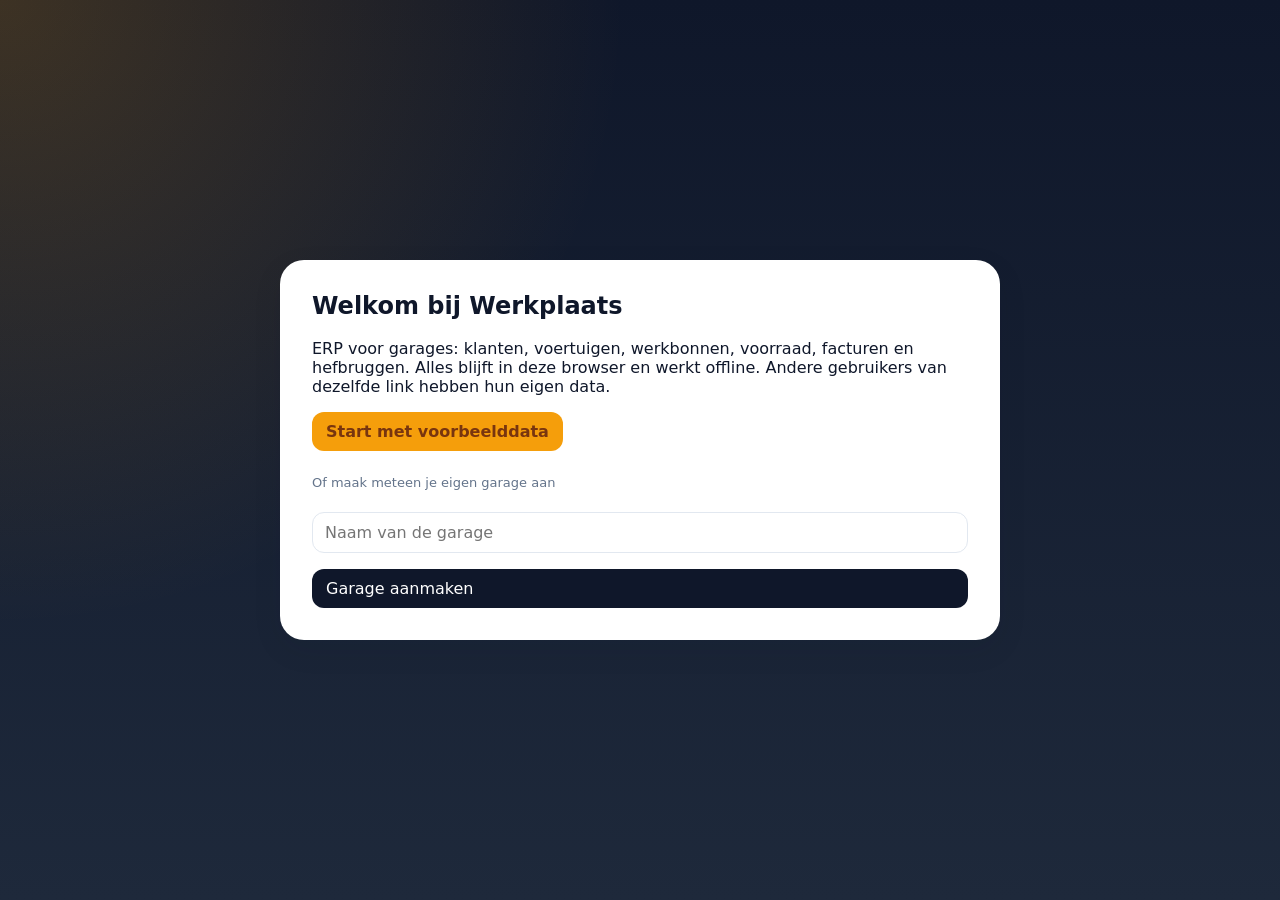
<file: index.html>
<!DOCTYPE html>
<html lang="nl">
  <head>
    <meta charset="UTF-8" />
    <meta name="viewport" content="width=device-width, initial-scale=1" />
    <meta name="theme-color" content="#0f172a" />
    <title>Werkplaats — Garage ERP</title>
    <link rel="stylesheet" href="styles.css?v=56" />
    <link rel="manifest" href="manifest.json" />
    <link rel="icon" href="favicon.svg" />
  </head>
  <body>
    <div id="app"></div>
    <script type="module" src="js/app.js?v=56"></script>
  </body>
</html>
</file>
<file: styles.css>
:root {
  --bg: #f1f5f9;
  --panel: #ffffff;
  --text: #0f172a;
  --muted: #64748b;
  --line: #e2e8f0;
  --sidebar: #0f172a;
  --sidebar-2: #1e293b;
  --accent: #f59e0b;
  --accent-ink: #78350f;
  --ok: #059669;
  --warn: #d97706;
  --danger: #dc2626;
  --info: #2563eb;
  --shadow: 0 10px 30px rgba(15, 23, 42, 0.08);
  --radius: 16px;
  --mono: "Cascadia Mono", "Segoe UI Mono", ui-monospace, monospace;
  --sans: "Segoe UI", system-ui, sans-serif;
}

* { box-sizing: border-box; }
html, body { margin: 0; height: 100%; }
body {
  font-family: var(--sans);
  background: var(--bg);
  color: var(--text);
}

button, input, select, textarea { font: inherit; }
a { color: inherit; }

.app {
  display: grid;
  grid-template-columns: 260px 1fr;
  min-height: 100%;
}

.sidebar {
  background: linear-gradient(180deg, var(--sidebar) 0%, #111827 100%);
  color: #e2e8f0;
  padding: 20px 14px;
  display: flex;
  flex-direction: column;
  gap: 18px;
  position: sticky;
  top: 0;
  height: 100vh;
}

.brand {
  display: flex;
  gap: 12px;
  align-items: center;
  padding: 6px 8px 10px;
}
.brand img { width: 36px; height: 36px; }
.brand h1 { margin: 0; font-size: 18px; color: white; letter-spacing: 0.02em; }
.brand p { margin: 2px 0 0; font-size: 12px; color: #94a3b8; }

nav { display: flex; flex-direction: column; gap: 4px; }
nav a {
  text-decoration: none;
  color: #cbd5e1;
  padding: 10px 12px;
  border-radius: 10px;
  display: flex;
  justify-content: space-between;
  align-items: center;
}
nav a:hover { background: rgba(255,255,255,0.06); color: white; }
nav a.active { background: rgba(245, 158, 11, 0.18); color: #fbbf24; }
.nav-count {
  background: #f59e0b;
  color: #78350f;
  border-radius: 999px;
  min-width: 1.4em;
  padding: 0 6px;
  font-size: 11px;
  font-weight: 700;
  text-align: center;
}

.sidebar-foot {
  margin-top: auto;
  font-size: 12px;
  color: #64748b;
  padding: 8px;
}

.main { padding: 28px 32px 64px; min-width: 0; }

.topbar {
  display: flex;
  justify-content: space-between;
  align-items: flex-start;
  gap: 16px;
  margin-bottom: 24px;
}
.topbar h2 { margin: 0; font-size: 28px; }
.topbar p { margin: 6px 0 0; color: var(--muted); }

.subnav {
  display: flex;
  gap: 8px;
  flex-wrap: wrap;
  margin: -8px 0 16px;
}
.subnav a {
  display: inline-flex;
  align-items: center;
  padding: 8px 14px;
  border-radius: 999px;
  border: 1px solid var(--line);
  background: var(--panel);
  color: var(--muted);
  text-decoration: none;
  font-weight: 600;
  font-size: 14px;
}
.subnav a:hover { color: var(--text); border-color: #cbd5e1; }
.subnav a.active {
  background: #fffbeb;
  border-color: #f59e0b;
  color: #92400e;
}

.row { display: flex; gap: 10px; flex-wrap: wrap; align-items: center; }
.grid { display: grid; gap: 16px; }
.grid-4 { grid-template-columns: repeat(4, minmax(0, 1fr)); }
.grid-3 { grid-template-columns: repeat(3, minmax(0, 1fr)); }
.grid-2 { grid-template-columns: 1.3fr 0.7fr; }

.card, .stat, .panel {
  background: var(--panel);
  border: 1px solid var(--line);
  border-radius: var(--radius);
  box-shadow: var(--shadow);
}
.stat, .panel { padding: 18px 20px; }
.stat span { color: var(--muted); font-size: 13px; }
.stat strong { display: block; font-size: 28px; margin-top: 8px; }
.stat em { font-style: normal; color: var(--warn); font-size: 13px; }

.dash-tiles {
  display: grid;
  grid-template-columns: repeat(auto-fill, minmax(200px, 1fr));
  gap: 16px;
}
.dash-tile {
  background: var(--panel);
  border: 1px solid var(--line);
  border-radius: var(--radius);
  box-shadow: var(--shadow);
  padding: 22px 20px;
  min-height: 88px;
  text-decoration: none;
  display: flex;
  justify-content: space-between;
  align-items: center;
  gap: 12px;
  font-size: 18px;
  font-weight: 650;
}
.dash-tile:hover { border-color: #f59e0b; background: #fffbeb; }

.btn {
  border: 0;
  background: var(--sidebar);
  color: white;
  border-radius: 12px;
  padding: 10px 14px;
  cursor: pointer;
  text-decoration: none;
  display: inline-flex;
  align-items: center;
  gap: 8px;
}
.btn.secondary { background: white; color: var(--text); border: 1px solid var(--line); }
label.btn {
  cursor: pointer;
  position: relative;
  line-height: 1.2;
}
label.btn input {
  position: absolute;
  width: 0;
  height: 0;
  opacity: 0;
  overflow: hidden;
  pointer-events: none;
}
label.btn.excel-btn,
.excel-btn {
  width: 190px;
  height: 42px;
  justify-content: center;
  text-align: center;
  box-sizing: border-box;
  font-family: inherit;
  font-size: 15px;
  font-weight: 600;
  line-height: 20px;
  white-space: nowrap;
}
.btn.accent { background: var(--accent); color: var(--accent-ink); font-weight: 700; }
.btn.danger { background: #fef2f2; color: var(--danger); border: 1px solid #fecaca; }

.send-choice {
  margin-bottom: 16px;
  background: #fffbeb;
  border-color: #fde68a;
}
.send-choice h3 { margin: 0 0 6px; }
.send-choice .row { margin-top: 12px; }
.btn:disabled { opacity: 0.5; cursor: not-allowed; }

.input, select, textarea {
  width: 100%;
  border: 1px solid var(--line);
  border-radius: 12px;
  padding: 10px 12px;
  background: white;
}
.combo { position: relative; min-width: 220px; flex: 1.2; }
.stock-line {
  display: grid;
  grid-template-columns: minmax(220px, 2fr) 160px 140px auto;
  gap: 12px;
  align-items: end;
}
.stock-line-remove { height: 42px; min-width: 42px; }
.quote-lines-form {
  display: grid;
  grid-template-columns: 148px minmax(0, 1.15fr) minmax(0, 1.4fr) 108px 108px auto;
  gap: 12px;
  align-items: end;
  margin-bottom: 12px;
}
.quote-lines-form .field,
.quote-lines-form .combo {
  min-width: 0;
  width: 100%;
  flex: none;
}
.quote-lines-form .combo-search {
  width: 100%;
  min-width: 0;
}
.combo-select {
  position: absolute;
  width: 1px;
  height: 1px;
  opacity: 0;
  pointer-events: none;
}
.combo-panel {
  position: absolute;
  z-index: 12;
  left: 0;
  right: 0;
  top: calc(100% + 4px);
  max-height: 240px;
  overflow: auto;
  background: white;
  border: 1px solid var(--line);
  border-radius: 12px;
  box-shadow: var(--shadow);
}
.combo-item {
  display: block;
  width: 100%;
  text-align: left;
  border: 0;
  background: white;
  padding: 10px 12px;
  cursor: pointer;
}
.combo-item[hidden] { display: none; }
.combo-item:hover { background: #fffbeb; }
textarea { min-height: 90px; resize: vertical; }
label { display: block; font-size: 13px; color: var(--muted); margin-bottom: 6px; }
.field { min-width: 180px; flex: 1; }

.list-toolbar {
  display: flex;
  gap: 12px;
  align-items: center;
  margin-bottom: 12px;
}
.list-toolbar .input { flex: 1; min-width: 0; }
.col-picker { position: relative; flex: none; }
.col-picker-panel {
  position: absolute;
  right: 0;
  top: calc(100% + 8px);
  z-index: 16;
  width: min(360px, 78vw);
  background: white;
  border: 1px solid var(--line);
  border-radius: 14px;
  box-shadow: var(--shadow);
  padding: 12px;
}
.col-picker-panel p {
  margin: 0 0 10px;
  font-size: 13px;
  color: var(--muted);
}
.col-picker-list {
  list-style: none;
  margin: 0 0 10px;
  padding: 0;
  max-height: 360px;
  overflow: auto;
}
.col-picker-item {
  display: grid;
  grid-template-columns: 18px 1fr auto;
  gap: 8px;
  align-items: center;
  padding: 6px 8px;
  border-radius: 10px;
  border: 1px solid transparent;
}
.col-picker-item:hover { background: #f8fafc; }
.col-picker-item.dragging { opacity: 0.5; }
.col-picker-item.drag-over { border-color: var(--accent); background: #fffbeb; }
.col-picker-grip {
  color: #94a3b8;
  cursor: grab;
  font-size: 12px;
  letter-spacing: -2px;
  user-select: none;
}
.col-picker-item label {
  display: flex;
  align-items: center;
  gap: 8px;
  margin: 0;
  color: var(--text);
  font-size: 14px;
  cursor: pointer;
}
.col-picker-item input { width: auto; accent-color: var(--accent); }
.col-picker-move { display: flex; gap: 4px; }
.col-picker-move .btn {
  padding: 4px 8px;
  min-width: 32px;
  justify-content: center;
}
.table-wrap { overflow-x: auto; }

table { width: 100%; border-collapse: collapse; }
th, td { text-align: left; padding: 12px 10px; border-bottom: 1px solid var(--line); vertical-align: top; }
th { font-size: 12px; color: var(--muted); font-weight: 600; letter-spacing: 0.04em; text-transform: uppercase; }
.th-sort-wrap { white-space: nowrap; }
.th-sort {
  display: inline-flex;
  align-items: center;
  gap: 6px;
  border: 0;
  background: transparent;
  padding: 0;
  color: inherit;
  font: inherit;
  letter-spacing: inherit;
  text-transform: inherit;
  cursor: pointer;
}
.th-sort:hover { color: var(--text); }
.th-sort-wrap.sorted .th-sort { color: var(--text); }
.th-sort-icon { font-size: 11px; color: var(--muted); }
.th-sort-wrap.sorted .th-sort-icon { color: var(--accent-ink); }
tr.clickable { cursor: pointer; }
tr.clickable:hover { background: #fffbeb; }
.right { text-align: right; }
.mono { font-family: var(--mono); font-size: 13px; }

.badge {
  display: inline-block;
  border-radius: 999px;
  padding: 4px 10px;
  font-size: 12px;
  font-weight: 600;
  background: #e2e8f0;
}
.badge.gepland { background: #dbeafe; color: #1d4ed8; }
.badge.in_uitvoering { background: #fef3c7; color: #b45309; }
.badge.wacht_op_goedkeuring_offerte { background: #ede9fe; color: #6d28d9; }
.badge.wacht_op_onderdeel { background: #ffedd5; color: #c2410c; }
.badge.klaar { background: #d1fae5; color: #047857; }
.badge.gefactureerd { background: #e2e8f0; color: #475569; }
.badge.concept { background: #f1f5f9; color: #334155; }
.badge.aanvaard { background: #d1fae5; color: #047857; }
.badge.geweigerd { background: #fee2e2; color: #b91c1c; }
.badge.verzonden { background: #dbeafe; color: #1d4ed8; }
.badge.betaald { background: #d1fae5; color: #047857; }
.badge.low { background: #fee2e2; color: #b91c1c; }
.badge.booked { background: #fef3c7; color: #92400e; }
.badge.unknown { background: #fee2e2; color: #b91c1c; }

.anpr-queue { display: grid; gap: 12px; }
.anpr-card {
  border: 1px solid var(--line);
  border-radius: 14px;
  padding: 14px 16px;
  background: #f8fafc;
}
.anpr-card.booked {
  background: #fffbeb;
  border-color: #f59e0b;
  box-shadow: 0 0 0 1px #fde68a;
}
.anpr-card.unknown, .anpr-card.no_order {
  background: #fef2f2;
  border-color: #fecaca;
}
.anpr-card-head {
  display: flex;
  justify-content: space-between;
  gap: 8px;
  align-items: baseline;
  margin-bottom: 8px;
}
.anpr-booked-row { background: #fffbeb; }
.anpr-pick-card {
  display: grid;
  grid-template-columns: auto 1fr;
  gap: 12px;
  align-items: start;
  cursor: pointer;
}
.anpr-pick-card input { margin-top: 6px; }
.anpr-pick-card:has(input:checked) {
  outline: 2px solid #f59e0b;
}

.empty {
  padding: 40px 20px;
  text-align: center;
  color: var(--muted);
}

.setup {
  min-height: 100vh;
  display: grid;
  place-items: center;
  padding: 24px;
  background:
    radial-gradient(circle at top left, #f59e0b33, transparent 40%),
    linear-gradient(180deg, #0f172a, #1e293b);
  color: white;
}
.setup-card {
  width: min(720px, 100%);
  background: white;
  color: var(--text);
  border-radius: 24px;
  padding: 32px;
  box-shadow: var(--shadow);
}
.setup-card h2 { margin-top: 0; }

.muted { color: var(--muted); }
.danger-text { color: var(--danger); }

.menu-btn { display: none; }

@media (max-width: 1280px) {
  .quote-lines-form {
    grid-template-columns: 148px minmax(0, 1fr) minmax(0, 1.2fr);
  }
  .quote-lines-form .btn {
    justify-self: start;
  }
}
@media (max-width: 1100px) {
  .grid-4, .grid-3, .grid-2 { grid-template-columns: 1fr 1fr; }
}
@media (max-width: 800px) {
  .app { grid-template-columns: 1fr; }
  .sidebar {
    position: fixed;
    z-index: 20;
    transform: translateX(-110%);
    transition: transform 0.2s ease;
  }
  .sidebar.open { transform: none; }
  .menu-btn { display: inline-flex; }
  .grid-4, .grid-3, .grid-2 { grid-template-columns: 1fr; }
  .stock-line { grid-template-columns: 1fr; }
  .quote-lines-form { grid-template-columns: 1fr; }
  .main { padding: 18px 16px 48px; }
}

.cal-wrap { overflow: auto; }
.cal-weekbar {
  display: flex;
  justify-content: center;
  gap: 16px;
  align-items: center;
  margin-bottom: 16px;
}
.cal-weekbar strong { font-size: 16px; }
.cal-arrow {
  width: 40px;
  height: 40px;
  padding: 0;
  font-size: 28px;
  line-height: 1;
  justify-content: center;
}
.cal {
  display: grid;
  grid-template-columns: 56px repeat(7, minmax(110px, 1fr));
  min-width: 900px;
  border: 1px solid var(--line);
  border-radius: 12px;
  overflow: hidden;
}
.cal-corner { background: #f8fafc; }
.cal-head {
  background: #f8fafc;
  text-align: center;
  padding: 10px 4px;
  font-size: 12px;
  text-transform: uppercase;
  letter-spacing: 0.04em;
  color: var(--muted);
  border-left: 1px solid var(--line);
}
.cal-head div { color: var(--text); font-size: 18px; font-weight: 700; text-transform: none; }
.cal-head.today, .cal-day.today { background: #fffbeb; }
.cal-hours { background: #f8fafc; }
.cal-hour {
  font-size: 11px;
  color: var(--muted);
  padding: 4px 6px 0 0;
  text-align: right;
  border-top: 1px solid var(--line);
}
.cal-day {
  position: relative;
  border-left: 1px solid var(--line);
  cursor: pointer;
}
.cal-line { border-top: 1px solid var(--line); pointer-events: none; }
.cal-job {
  position: absolute;
  left: 4px;
  right: 4px;
  border: 0;
  border-radius: 8px;
  background: #0f172a;
  color: white;
  text-align: left;
  padding: 0;
  overflow: hidden;
  z-index: 1;
  display: flex;
  flex-direction: column;
  font-size: 12px;
}
.cal-job:hover { background: #1e293b; }
.cal-job-open {
  flex: 1;
  min-height: 0;
  border: 0;
  background: transparent;
  color: inherit;
  text-align: left;
  padding: 6px 8px 2px;
  cursor: pointer;
  display: flex;
  flex-direction: column;
  gap: 2px;
  overflow: hidden;
}
.cal-job-open span { opacity: 0.85; white-space: nowrap; overflow: hidden; text-overflow: ellipsis; }
.cal-job-action {
  margin: 0 6px 6px;
  padding: 4px 6px;
  border: 0;
  border-radius: 6px;
  background: var(--accent);
  color: var(--accent-ink);
  font-size: 11px;
  font-weight: 700;
  text-align: center;
  text-decoration: none;
  cursor: pointer;
}
a.cal-job-action {
  background: #334155;
  color: white;
}

@media print {
  .sidebar, .topbar .row, .no-print { display: none !important; }
  .app { display: block; }
  .main { padding: 0; }
  .panel, .card { box-shadow: none; border: 0; }
  .th-sort-icon { display: none; }
}
</file>
